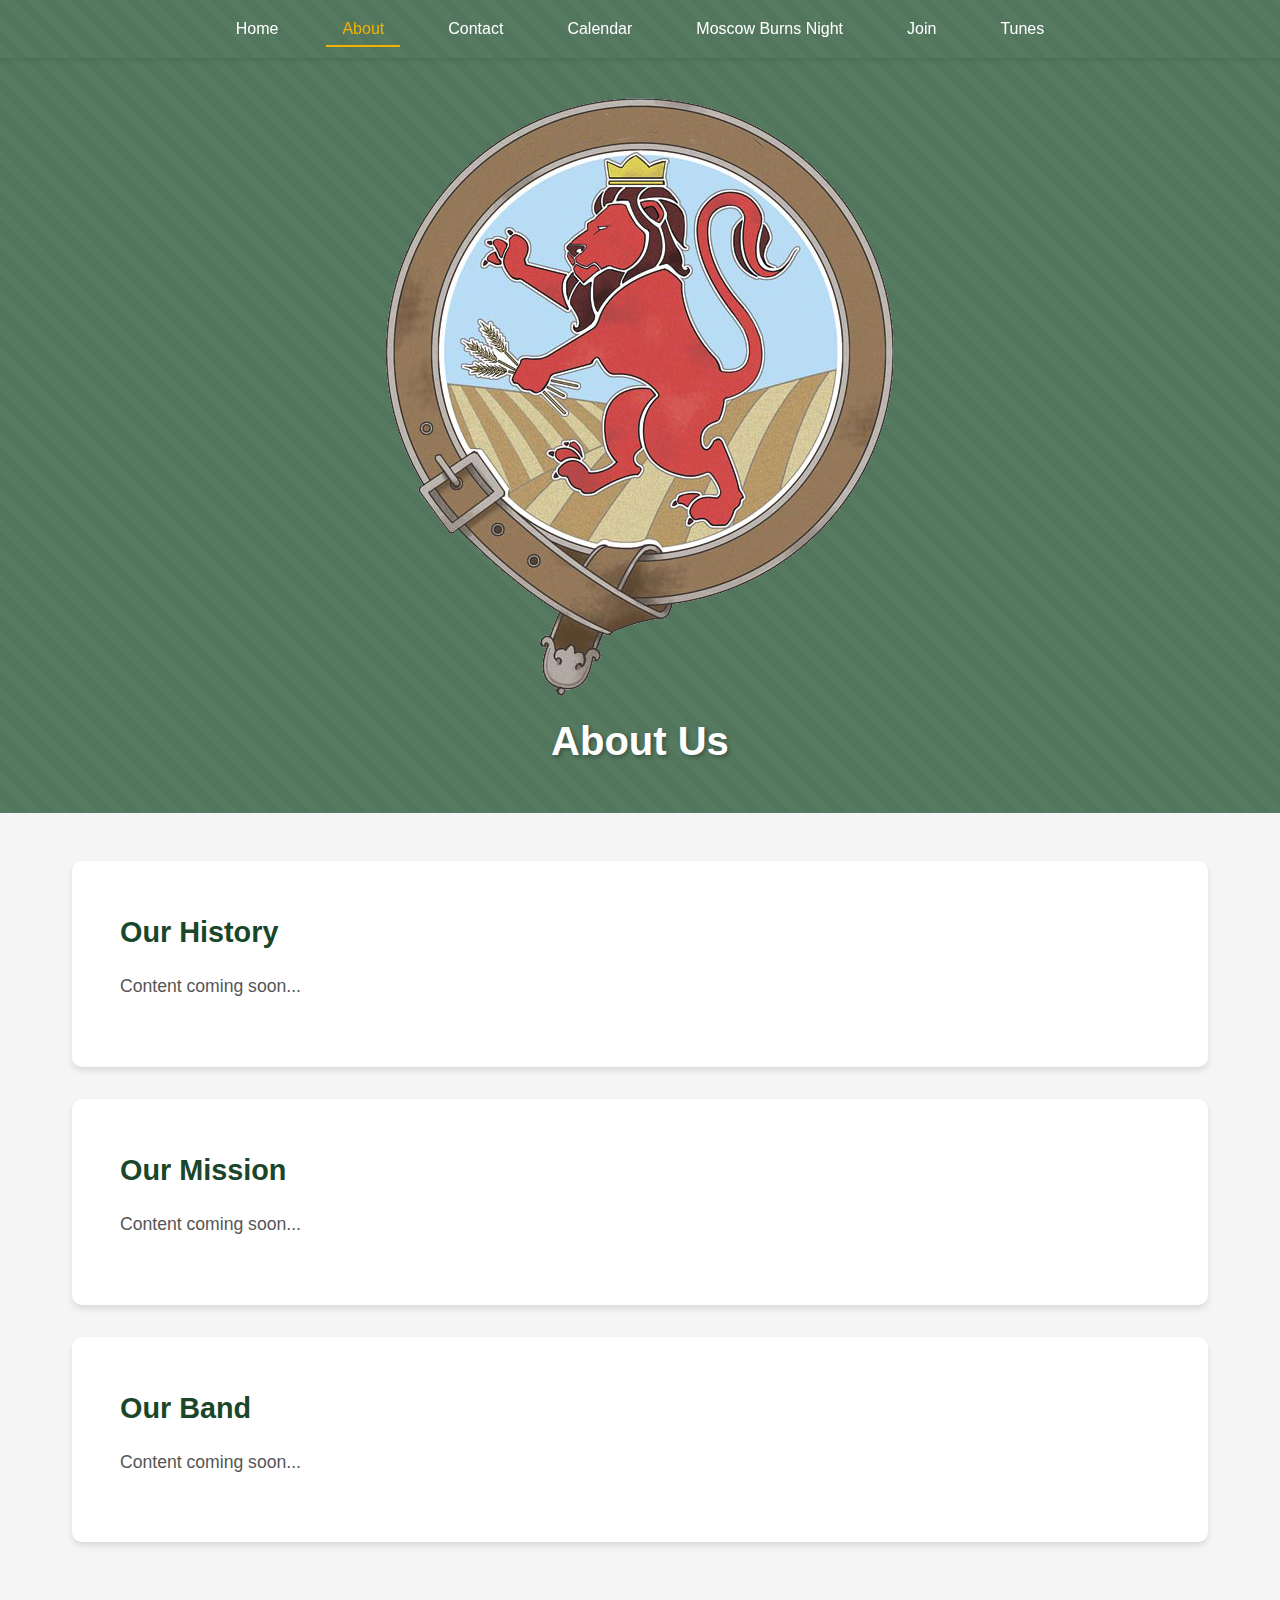
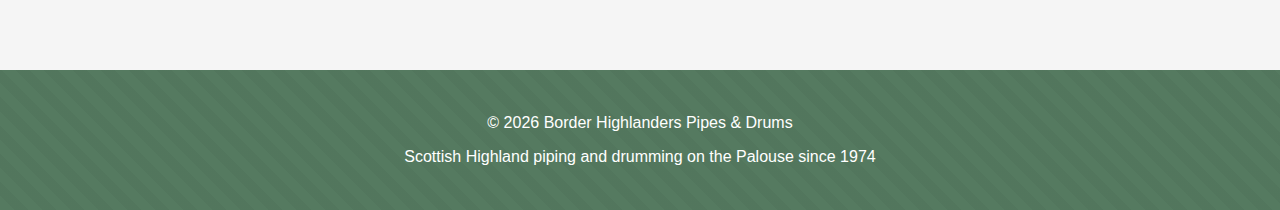
<file: about.html>
<!DOCTYPE html>
<html lang="en">
<head>
    <meta charset="UTF-8">
    <meta name="viewport" content="width=device-width, initial-scale=1.0">
    <title>About - Border Highlanders Pipes & Drums</title>
    <link rel="stylesheet" href="styles.css">
</head>
<body>
    <nav>
        <ul>
            <li><a href="index.html">Home</a></li>
            <li><a href="about.html" class="active">About</a></li>
            <li><a href="contact.html">Contact</a></li>
            <li><a href="calendar.html">Calendar</a></li>
            <li><a href="moscow-burns-night.html">Moscow Burns Night</a></li>
            <li><a href="join.html">Join</a></li>
            <li><a href="tunes.html">Tunes</a></li>
        </ul>
    </nav>

    <div class="hero">
        <div class="hero-content">
            <img src="images/CrestSquareTransparent.png" alt="Border Highlanders Crest" class="hero-logo">
            <div class="hero-text">
                <h1>About Us</h1>
            </div>
        </div>
    </div>

    <div class="container">
        <div class="content-section">
            <h2>Our History</h2>
            <p>Content coming soon...</p>
        </div>

        <div class="content-section">
            <h2>Our Mission</h2>
            <p>Content coming soon...</p>
        </div>

        <div class="content-section">
            <h2>Our Band</h2>
            <p>Content coming soon...</p>
        </div>
    </div>

    <footer>
        <p>&copy; 2026 Border Highlanders Pipes & Drums</p>
        <p>Scottish Highland piping and drumming on the Palouse since 1974</p>
    </footer>
</body>
</html>
</file>
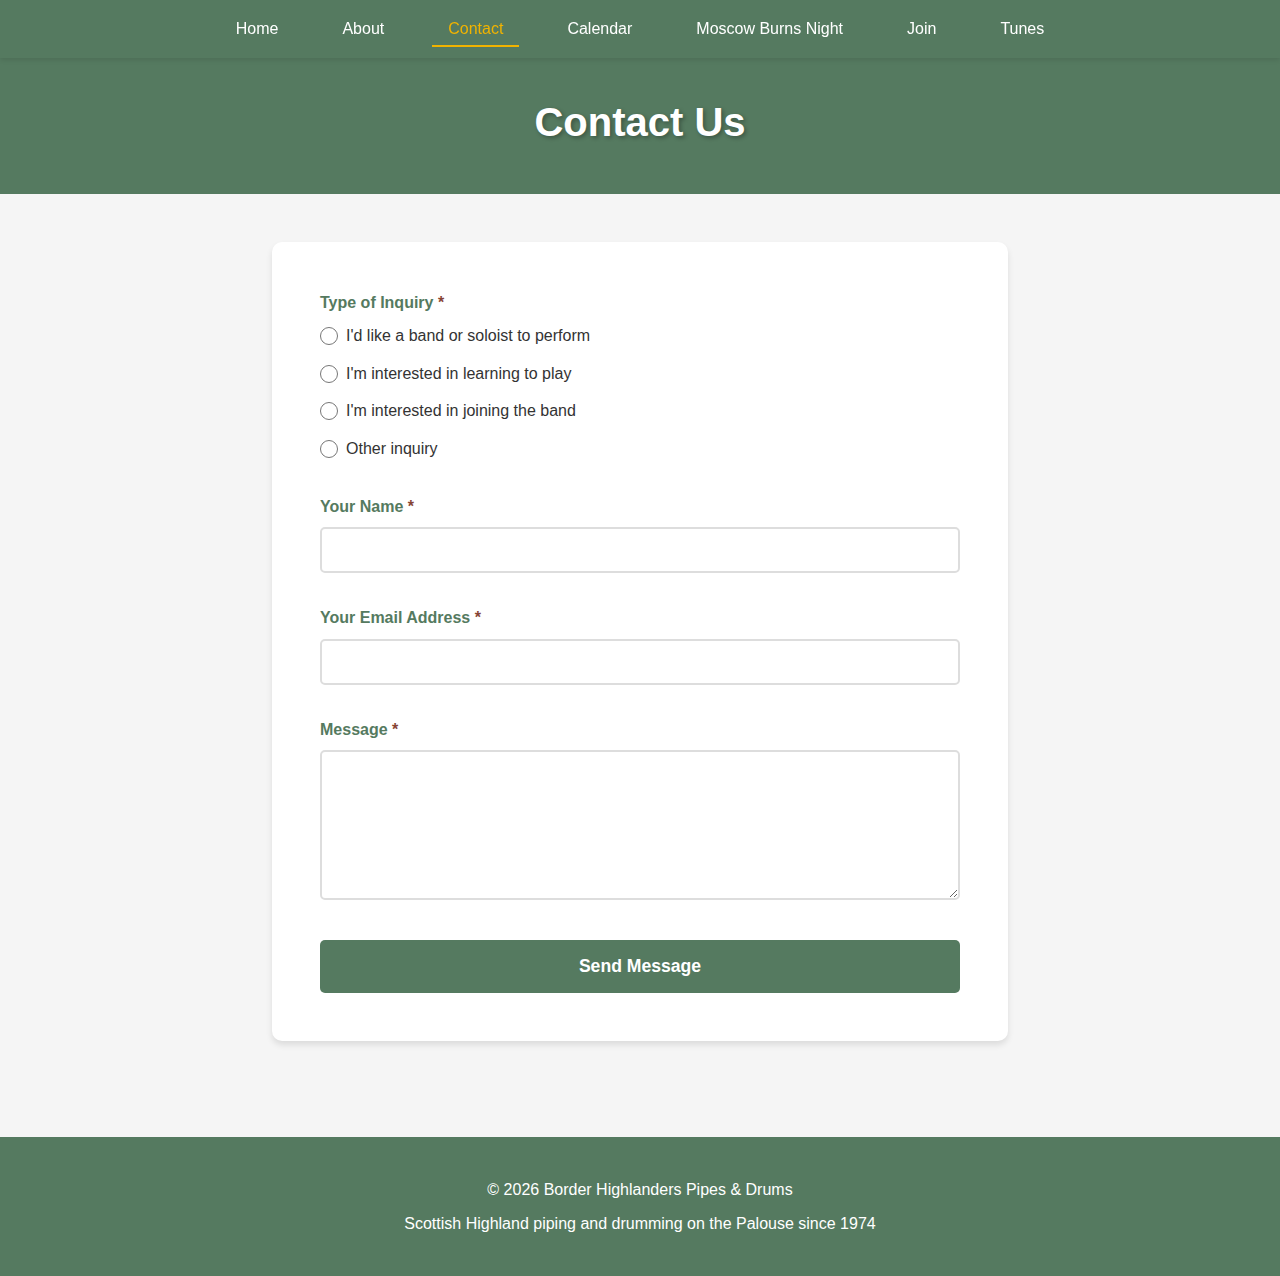
<file: contact.html>
<!DOCTYPE html>
<html lang="en">
<head>
    <meta charset="UTF-8">
    <meta name="viewport" content="width=device-width, initial-scale=1.0">
    <title>Contact - Border Highlanders Pipes & Drums</title>
    <style>
        * {
            margin: 0;
            padding: 0;
            box-sizing: border-box;
        }

        body {
            font-family: 'Segoe UI', Tahoma, Geneva, Verdana, sans-serif;
            line-height: 1.6;
            color: #333;
            background-color: #f5f5f5;
        }

        /* Navigation */
        nav {
            background-color: #557a60;
            padding: 1rem 0;
            box-shadow: 0 2px 5px rgba(0,0,0,0.1);
            position: sticky;
            top: 0;
            z-index: 100;
        }

        nav ul {
            list-style: none;
            display: flex;
            justify-content: center;
            flex-wrap: wrap;
            gap: 2rem;
            padding: 0 2rem;
        }

        nav a {
            color: #fff;
            text-decoration: none;
            font-weight: 500;
            transition: color 0.3s ease;
            padding: 0.5rem 1rem;
        }

        nav a:hover {
            color: #F1B300;
        }

        nav a.active {
            color: #F1B300;
            border-bottom: 2px solid #F1B300;
        }

        /* Hero Section */
        .hero {
            background-color: #557a60;
            color: white;
            padding: 2rem 2rem;
            text-align: center;
        }

        .hero h1 {
            font-size: 2.5rem;
            margin-bottom: 0.5rem;
            text-shadow: 2px 2px 4px rgba(0,0,0,0.3);
        }

        /* Main Content */
        .container {
            max-width: 800px;
            margin: 0 auto;
            padding: 3rem 2rem;
        }

        .contact-form {
            background: white;
            padding: 3rem;
            border-radius: 10px;
            box-shadow: 0 4px 6px rgba(0,0,0,0.1);
        }

        .form-group {
            margin-bottom: 2rem;
        }

        .form-group label {
            display: block;
            margin-bottom: 0.5rem;
            font-weight: 600;
            color: #557a60;
        }

        .radio-group {
            display: flex;
            flex-direction: column;
            gap: 0.75rem;
        }

        .radio-option {
            display: flex;
            align-items: center;
            gap: 0.5rem;
        }

        .radio-option input[type="radio"] {
            width: 18px;
            height: 18px;
            accent-color: #557a60;
        }

        .radio-option label {
            margin: 0;
            font-weight: normal;
            color: #333;
            cursor: pointer;
        }

        input[type="text"],
        input[type="email"],
        textarea {
            width: 100%;
            padding: 0.75rem;
            border: 2px solid #ddd;
            border-radius: 5px;
            font-family: inherit;
            font-size: 1rem;
            transition: border-color 0.3s ease;
        }

        input[type="text"]:focus,
        input[type="email"]:focus,
        textarea:focus {
            outline: none;
            border-color: #557a60;
        }

        textarea {
            min-height: 150px;
            resize: vertical;
        }

        .submit-btn {
            background-color: #557a60;
            color: white;
            padding: 1rem 2rem;
            border: none;
            border-radius: 5px;
            font-size: 1.1rem;
            font-weight: 600;
            cursor: pointer;
            transition: background-color 0.3s ease;
            width: 100%;
        }

        .submit-btn:hover {
            background-color: #446350;
        }

        .required {
            color: #874434;
        }

        /* Footer */
        footer {
            background-color: #557a60;
            color: white;
            text-align: center;
            padding: 2rem;
            margin-top: 3rem;
        }

        footer p {
            margin: 0.5rem 0;
        }

        /* Responsive Design */
        @media (max-width: 768px) {
            .hero h1 {
                font-size: 1.8rem;
            }

            nav ul {
                gap: 1rem;
            }

            nav a {
                padding: 0.3rem 0.5rem;
                font-size: 0.9rem;
            }

            .contact-form {
                padding: 1.5rem;
            }
        }
    </style>
</head>
<body>
    <nav>
        <ul>
            <li><a href="index.html">Home</a></li>
            <li><a href="about.html">About</a></li>
            <li><a href="contact.html" class="active">Contact</a></li>
            <li><a href="calendar.html">Calendar</a></li>
            <li><a href="moscow-burns-night.html">Moscow Burns Night</a></li>
            <li><a href="join.html">Join</a></li>
            <li><a href="tunes.html">Tunes</a></li>
        </ul>
    </nav>

    <div class="hero">
        <h1>Contact Us</h1>
    </div>

    <div class="container">
        <div class="contact-form">
            <form action="https://formspree.io/f/xbddrvkv" method="POST">
                <div class="form-group">
                    <label>Type of Inquiry <span class="required">*</span></label>
                    <div class="radio-group">
                        <div class="radio-option">
                            <input type="radio" id="performance" name="inquiry_type" value="I'd like a band or soloist to perform" required>
                            <label for="performance">I'd like a band or soloist to perform</label>
                        </div>
                        <div class="radio-option">
                            <input type="radio" id="learn" name="inquiry_type" value="I'm interested in learning to play" required>
                            <label for="learn">I'm interested in learning to play</label>
                        </div>
                        <div class="radio-option">
                            <input type="radio" id="join" name="inquiry_type" value="I'm interested in joining the band" required>
                            <label for="join">I'm interested in joining the band</label>
                        </div>
                        <div class="radio-option">
                            <input type="radio" id="other" name="inquiry_type" value="Other inquiry" required>
                            <label for="other">Other inquiry</label>
                        </div>
                    </div>
                </div>

                <div class="form-group">
                    <label for="name">Your Name <span class="required">*</span></label>
                    <input type="text" id="name" name="name" required>
                </div>

                <div class="form-group">
                    <label for="email">Your Email Address <span class="required">*</span></label>
                    <input type="email" id="email" name="email" required>
                </div>

                <div class="form-group">
                    <label for="message">Message <span class="required">*</span></label>
                    <textarea id="message" name="message" required></textarea>
                </div>

                <button type="submit" class="submit-btn">Send Message</button>
            </form>
        </div>
    </div>

    <footer>
        <p>&copy; 2026 Border Highlanders Pipes & Drums</p>
        <p>Scottish Highland piping and drumming on the Palouse since 1974</p>
    </footer>

    <script>
        // Update form subject based on selected inquiry type
        document.querySelectorAll('input[name="inquiry_type"]').forEach(radio => {
            radio.addEventListener('change', function() {
                const form = document.querySelector('form');
                // Add hidden _subject field for Formspree
                let subjectInput = form.querySelector('input[name="_subject"]');
                if (!subjectInput) {
                    subjectInput = document.createElement('input');
                    subjectInput.type = 'hidden';
                    subjectInput.name = '_subject';
                    form.appendChild(subjectInput);
                }
                subjectInput.value = this.value;
            });
        });
    </script>
</body>
</html>
</file>
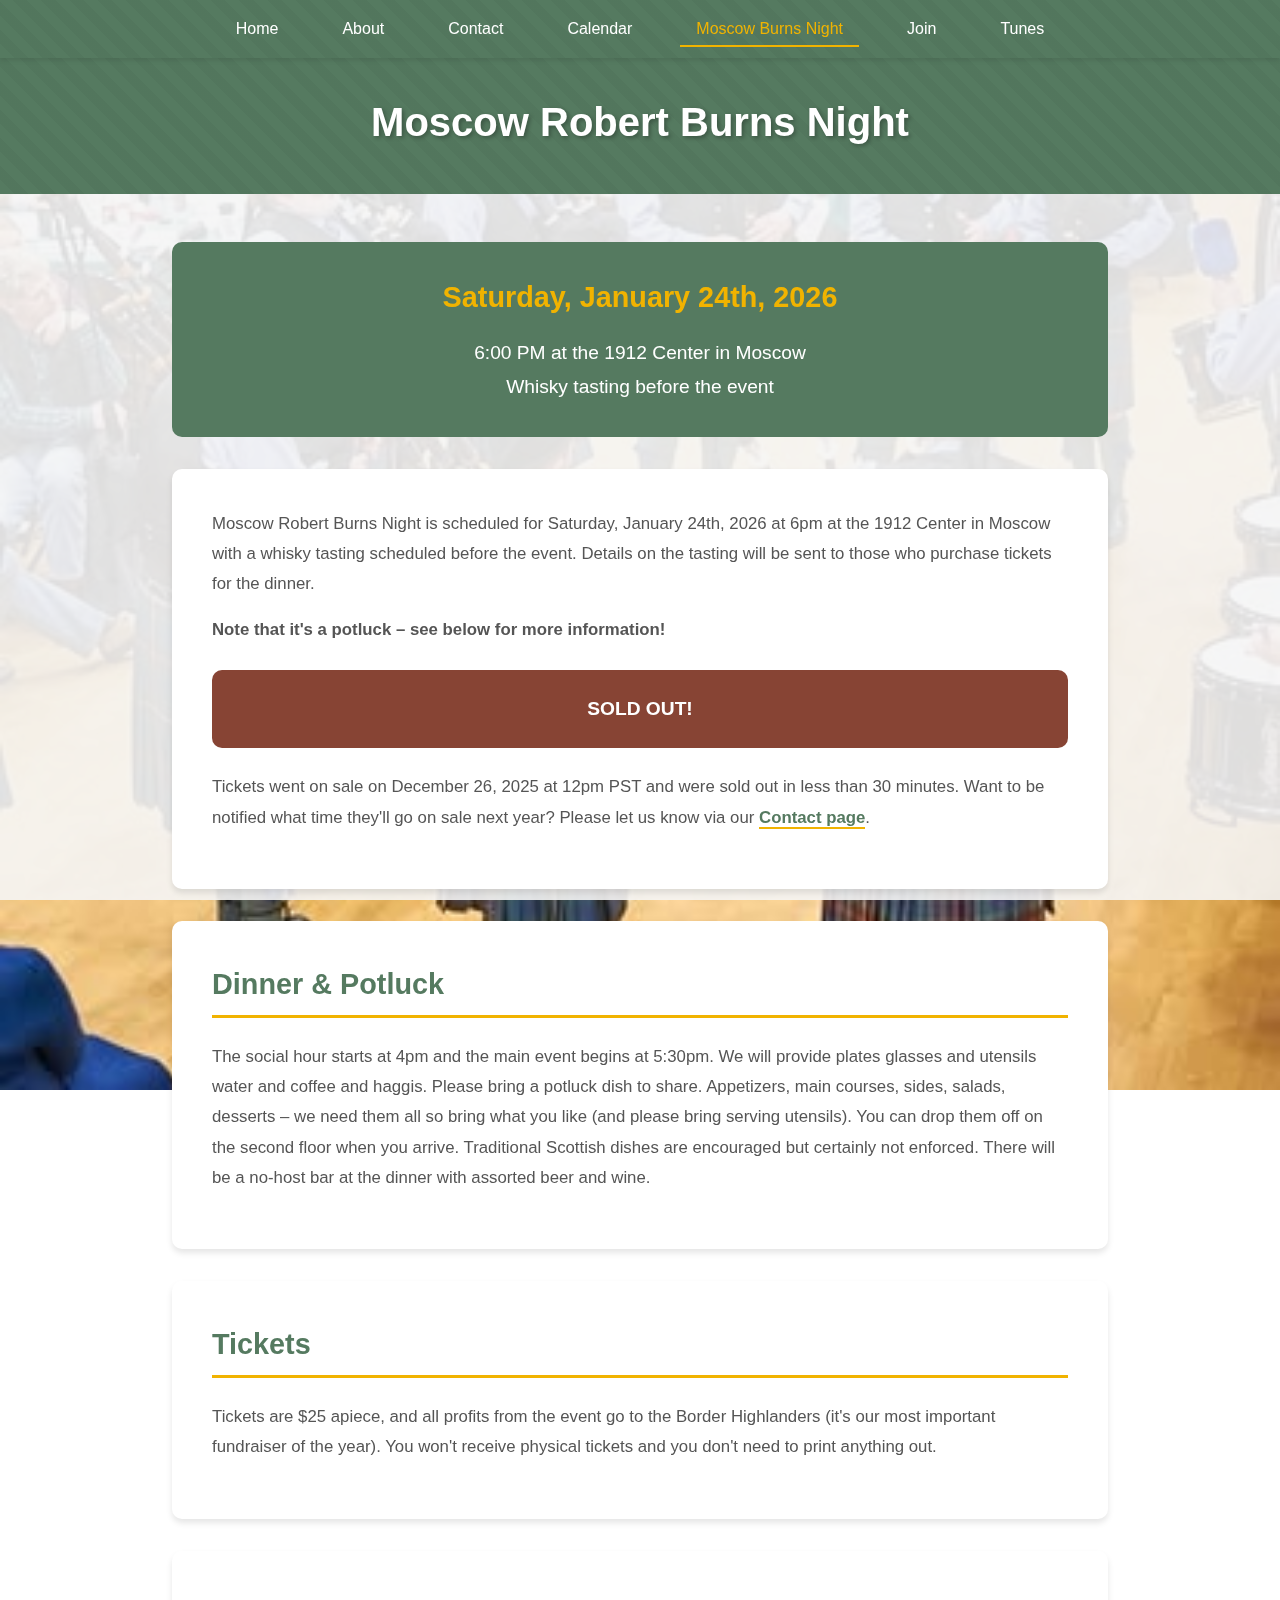
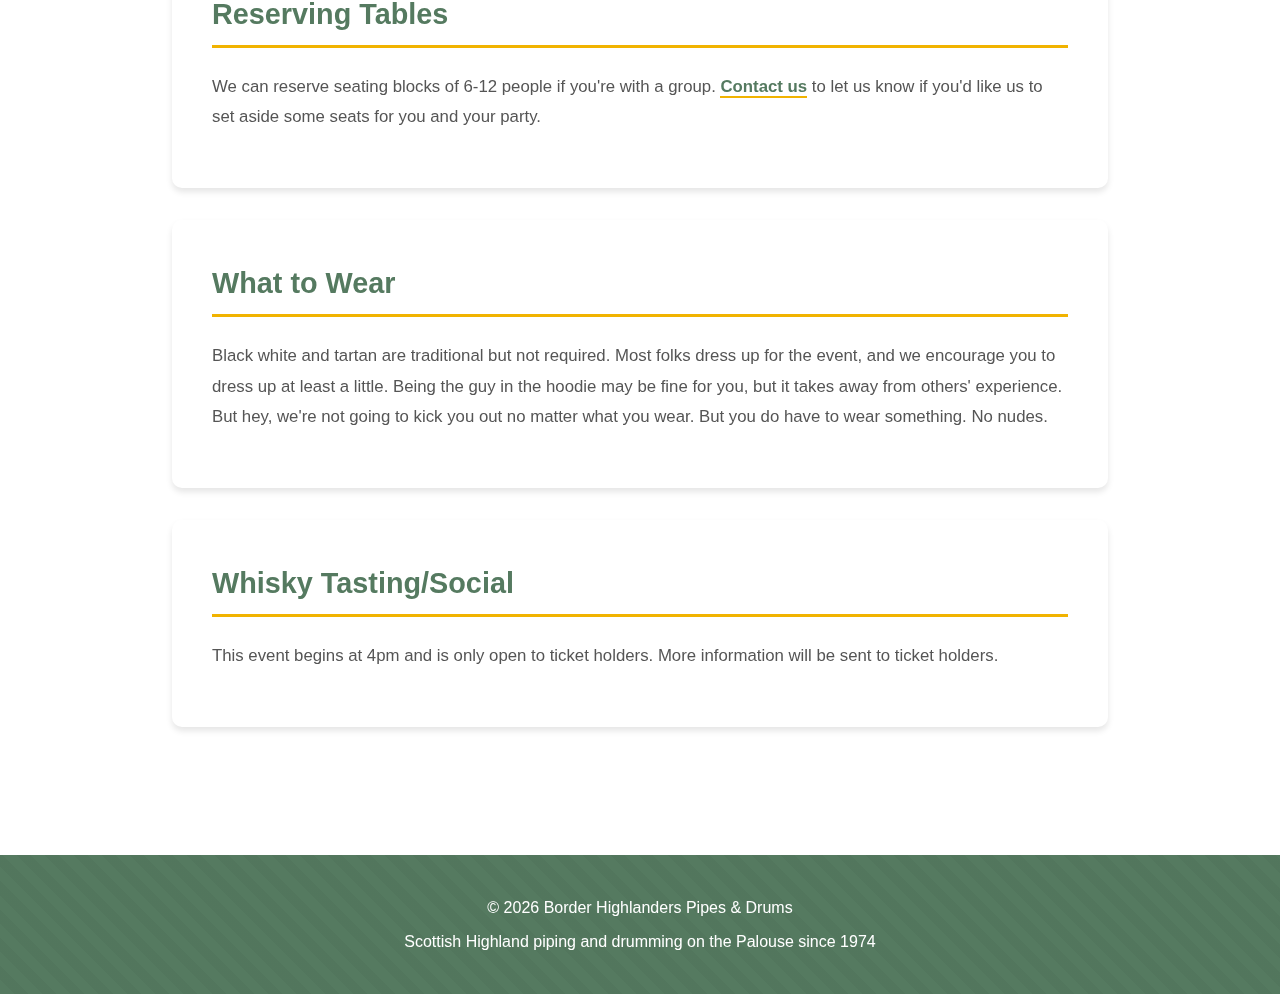
<file: moscow-burns-night.html>
<!DOCTYPE html>
<html lang="en">
<head>
    <meta charset="UTF-8">
    <meta name="viewport" content="width=device-width, initial-scale=1.0">
    <title>Moscow Burns Night - Border Highlanders Pipes & Drums</title>
    <style>
        * {
            margin: 0;
            padding: 0;
            box-sizing: border-box;
        }

        body {
            font-family: 'Segoe UI', Tahoma, Geneva, Verdana, sans-serif;
            line-height: 1.6;
            color: #333;
            background-image: url('images/burns.jpg');
            background-attachment: fixed;
            background-size: cover;
            background-position: center;
            background-repeat: no-repeat;
        }

        body::before {
            content: '';
            position: fixed;
            top: 0;
            left: 0;
            right: 0;
            bottom: 0;
            background-color: rgba(245, 245, 245, 0.90);
            z-index: -1;
        }

        /* Navigation */
        nav {
            background-color: #557a60;
            background-image:
                repeating-linear-gradient(
                    45deg,
                    transparent,
                    transparent 10px,
                    rgba(0, 0, 0, 0.03) 10px,
                    rgba(0, 0, 0, 0.03) 20px
                );
            padding: 1rem 0;
            box-shadow: 0 2px 5px rgba(0,0,0,0.1);
            position: sticky;
            top: 0;
            z-index: 100;
        }

        nav ul {
            list-style: none;
            display: flex;
            justify-content: center;
            flex-wrap: wrap;
            gap: 2rem;
            padding: 0 2rem;
        }

        nav a {
            color: #fff;
            text-decoration: none;
            font-weight: 500;
            transition: color 0.3s ease;
            padding: 0.5rem 1rem;
        }

        nav a:hover {
            color: #F1B300;
        }

        nav a.active {
            color: #F1B300;
            border-bottom: 2px solid #F1B300;
        }

        /* Hero Section */
        .hero {
            background-color: #557a60;
            background-image:
                repeating-linear-gradient(
                    45deg,
                    transparent,
                    transparent 10px,
                    rgba(0, 0, 0, 0.03) 10px,
                    rgba(0, 0, 0, 0.03) 20px
                );
            color: white;
            padding: 2rem 2rem;
            text-align: center;
        }

        .hero h1 {
            font-size: 2.5rem;
            margin-bottom: 0.5rem;
            text-shadow: 2px 2px 4px rgba(0,0,0,0.3);
        }

        /* Main Content */
        .container {
            max-width: 1000px;
            margin: 0 auto;
            padding: 3rem 2rem;
        }

        .content-section {
            background: white;
            padding: 2.5rem;
            border-radius: 10px;
            box-shadow: 0 4px 6px rgba(0,0,0,0.1);
            margin-bottom: 2rem;
        }

        .event-highlight {
            background-color: #557a60;
            color: white;
            padding: 2rem;
            border-radius: 10px;
            margin-bottom: 2rem;
            text-align: center;
        }

        .event-highlight h2 {
            font-size: 1.8rem;
            margin-bottom: 1rem;
            color: #F1B300;
        }

        .event-highlight p {
            font-size: 1.2rem;
            line-height: 1.8;
        }

        .content-section h2 {
            color: #557a60;
            margin-bottom: 1.5rem;
            font-size: 1.8rem;
            border-bottom: 3px solid #F1B300;
            padding-bottom: 0.5rem;
        }

        .content-section p {
            font-size: 1.05rem;
            line-height: 1.8;
            color: #555;
            margin-bottom: 1rem;
        }

        .content-section a {
            color: #557a60;
            text-decoration: none;
            font-weight: 600;
            border-bottom: 2px solid #F1B300;
        }

        .content-section a:hover {
            color: #F1B300;
        }

        .note {
            background-color: #f9f9f9;
            border-left: 4px solid #F1B300;
            padding: 1rem 1.5rem;
            margin: 1.5rem 0;
            font-style: italic;
            color: #666;
        }

        .sold-out {
            background-color: #874434;
            color: white;
            padding: 1.5rem;
            border-radius: 10px;
            text-align: center;
            font-weight: 600;
            font-size: 1.2rem;
            margin: 1.5rem 0;
        }

        /* Footer */
        footer {
            background-color: #557a60;
            background-image:
                repeating-linear-gradient(
                    45deg,
                    transparent,
                    transparent 10px,
                    rgba(0, 0, 0, 0.03) 10px,
                    rgba(0, 0, 0, 0.03) 20px
                );
            color: white;
            text-align: center;
            padding: 2rem;
            margin-top: 3rem;
        }

        footer p {
            margin: 0.5rem 0;
        }

        /* Responsive Design */
        @media (max-width: 768px) {
            .hero h1 {
                font-size: 1.8rem;
            }

            nav ul {
                gap: 1rem;
            }

            nav a {
                padding: 0.3rem 0.5rem;
                font-size: 0.9rem;
            }

            .content-section {
                padding: 1.5rem;
            }

            .event-highlight h2 {
                font-size: 1.5rem;
            }

            .event-highlight p {
                font-size: 1rem;
            }
        }
    </style>
</head>
<body>
    <nav>
        <ul>
            <li><a href="index.html">Home</a></li>
            <li><a href="about.html">About</a></li>
            <li><a href="contact.html">Contact</a></li>
            <li><a href="calendar.html">Calendar</a></li>
            <li><a href="moscow-burns-night.html" class="active">Moscow Burns Night</a></li>
            <li><a href="join.html">Join</a></li>
            <li><a href="tunes.html">Tunes</a></li>
        </ul>
    </nav>

    <div class="hero">
        <h1>Moscow Robert Burns Night</h1>
    </div>

    <div class="container">
        <div class="event-highlight">
            <h2>Saturday, January 24th, 2026</h2>
            <p>6:00 PM at the 1912 Center in Moscow</p>
            <p>Whisky tasting before the event</p>
        </div>

        <div class="content-section">
            <p>Moscow Robert Burns Night is scheduled for Saturday, January 24th, 2026 at 6pm at the 1912 Center in Moscow with a whisky tasting scheduled before the event. Details on the tasting will be sent to those who purchase tickets for the dinner.</p>

            <p><strong>Note that it's a potluck – see below for more information!</strong></p>

            <div class="sold-out">
                SOLD OUT!
            </div>

            <p>Tickets went on sale on December 26, 2025 at 12pm PST and were sold out in less than 30 minutes. Want to be notified what time they'll go on sale next year? Please let us know via our <a href="contact.html">Contact page</a>.</p>
        </div>

        <div class="content-section">
            <h2>Dinner & Potluck</h2>
            <p>The social hour starts at 4pm and the main event begins at 5:30pm. We will provide plates glasses and utensils water and coffee and haggis. Please bring a potluck dish to share. Appetizers, main courses, sides, salads, desserts – we need them all so bring what you like (and please bring serving utensils). You can drop them off on the second floor when you arrive. Traditional Scottish dishes are encouraged but certainly not enforced. There will be a no-host bar at the dinner with assorted beer and wine.</p>
        </div>

        <div class="content-section">
            <h2>Tickets</h2>
            <p>Tickets are $25 apiece, and all profits from the event go to the Border Highlanders (it's our most important fundraiser of the year). You won't receive physical tickets and you don't need to print anything out.</p>
        </div>

        <div class="content-section">
            <h2>Reserving Tables</h2>
            <p>We can reserve seating blocks of 6-12 people if you're with a group. <a href="contact.html">Contact us</a> to let us know if you'd like us to set aside some seats for you and your party.</p>
        </div>

        <div class="content-section">
            <h2>What to Wear</h2>
            <p>Black white and tartan are traditional but not required. Most folks dress up for the event, and we encourage you to dress up at least a little. Being the guy in the hoodie may be fine for you, but it takes away from others' experience. But hey, we're not going to kick you out no matter what you wear. But you do have to wear something. No nudes.</p>
        </div>

        <div class="content-section">
            <h2>Whisky Tasting/Social</h2>
            <p>This event begins at 4pm and is only open to ticket holders. More information will be sent to ticket holders.</p>
        </div>
    </div>

    <footer>
        <p>&copy; 2026 Border Highlanders Pipes & Drums</p>
        <p>Scottish Highland piping and drumming on the Palouse since 1974</p>
    </footer>
</body>
</html>
</file>
<file: styles.css>
/* Reset Styles */
* {
    margin: 0;
    padding: 0;
    box-sizing: border-box;
}

/* Base Styles */
body {
    font-family: 'Segoe UI', Tahoma, Geneva, Verdana, sans-serif;
    line-height: 1.6;
    color: #333;
    background-color: #f5f5f5;
}

/* Page-specific backgrounds */
body.page-join {
    background-image: url('images/portrait');
    background-attachment: fixed;
    background-size: cover;
    background-position: center;
    background-repeat: no-repeat;
}

body.page-contact {
    background-image: url('images/lentil.jpg');
    background-attachment: fixed;
    background-size: cover;
    background-position: center;
    background-repeat: no-repeat;
}

body.page-calendar {
    background-image: url('images/hunga.jpg');
    background-attachment: fixed;
    background-size: cover;
    background-position: center;
    background-repeat: no-repeat;
}

body.page-burns {
    background-image: url('images/burns.jpg');
    background-attachment: fixed;
    background-size: cover;
    background-position: center;
    background-repeat: no-repeat;
}

/* Background overlay for pages with fixed images */
body.page-join::before,
body.page-contact::before,
body.page-calendar::before,
body.page-burns::before {
    content: '';
    position: fixed;
    top: 0;
    left: 0;
    right: 0;
    bottom: 0;
    background-color: rgba(245, 245, 245, 0.90);
    z-index: -1;
}

body.page-join::before {
    background-color: rgba(245, 245, 245, 0.85);
}

/* Navigation */
nav {
    background-color: #557a60;
    background-image:
        repeating-linear-gradient(
            45deg,
            transparent,
            transparent 10px,
            rgba(0, 0, 0, 0.03) 10px,
            rgba(0, 0, 0, 0.03) 20px
        );
    padding: 1rem 0;
    box-shadow: 0 2px 5px rgba(0,0,0,0.1);
    position: sticky;
    top: 0;
    z-index: 100;
}

nav ul {
    list-style: none;
    display: flex;
    justify-content: center;
    flex-wrap: wrap;
    gap: 2rem;
    padding: 0 2rem;
}

nav a {
    color: #fff;
    text-decoration: none;
    font-weight: 500;
    transition: color 0.3s ease;
    padding: 0.5rem 1rem;
}

nav a:hover {
    color: #F1B300;
}

nav a.active {
    color: #F1B300;
    border-bottom: 2px solid #F1B300;
}

/* Hero Section */
.hero {
    background-color: #557a60;
    background-image:
        repeating-linear-gradient(
            45deg,
            transparent,
            transparent 10px,
            rgba(0, 0, 0, 0.03) 10px,
            rgba(0, 0, 0, 0.03) 20px
        );
    color: white;
    padding: 2rem 2rem;
    text-align: center;
}

.hero h1 {
    font-size: 2.5rem;
    margin-bottom: 0.5rem;
    text-shadow: 2px 2px 4px rgba(0,0,0,0.3);
}

/* Homepage specific hero styles */
body.page-home .hero h1 {
    font-size: 3rem;
    margin-bottom: 1rem;
}

.hero .tagline {
    font-size: 1.3rem;
    font-style: italic;
    color: #F1B300;
    margin-bottom: 2rem;
}

/* Main Content */
.container {
    max-width: 1200px;
    margin: 0 auto;
    padding: 3rem 2rem;
}

body.page-contact .container {
    max-width: 800px;
}

body.page-join .container,
body.page-burns .container {
    max-width: 1000px;
}

.content-section {
    background: white;
    padding: 3rem;
    border-radius: 10px;
    box-shadow: 0 4px 6px rgba(0,0,0,0.1);
    margin-bottom: 2rem;
}

body.page-join .content-section,
body.page-burns .content-section {
    padding: 2.5rem;
}

.content-section h2 {
    color: #1a472a;
    margin-bottom: 1rem;
    font-size: 1.8rem;
}

body.page-join .content-section h2,
body.page-burns .content-section h2 {
    color: #557a60;
    margin-bottom: 1.5rem;
    border-bottom: 3px solid #F1B300;
    padding-bottom: 0.5rem;
}

.content-section h3 {
    color: #557a60;
    margin-top: 2rem;
    margin-bottom: 1rem;
    font-size: 1.4rem;
}

.content-section h4 {
    color: #557a60;
    margin-top: 1.5rem;
    margin-bottom: 0.75rem;
    font-size: 1.2rem;
    font-style: italic;
}

.content-section p {
    font-size: 1.1rem;
    line-height: 1.8;
    color: #555;
    margin-bottom: 1rem;
}

body.page-join .content-section p,
body.page-burns .content-section p {
    font-size: 1.05rem;
}

.content-section ul {
    margin-left: 2rem;
    margin-bottom: 1.5rem;
}

.content-section li {
    font-size: 1.05rem;
    line-height: 1.8;
    color: #555;
    margin-bottom: 0.75rem;
}

/* Homepage specific styles */
body.page-home .content-section {
    background: transparent;
    padding: 0;
    border-radius: 0;
    box-shadow: none;
    margin-bottom: 0;
}

.image-container {
    position: relative;
    width: 100vw;
    height: 500px;
    margin: 0;
    margin-left: calc(-50vw + 50%);
    overflow: hidden;
}

.slideshow {
    position: relative;
    width: 100%;
    height: 100%;
}

.slideshow img {
    position: absolute;
    top: 0;
    left: 0;
    width: 100%;
    height: 100%;
    object-fit: cover;
    opacity: 0;
    transition: opacity 1s ease-in-out;
}

.slideshow img.active {
    opacity: 1;
}

.welcome-text {
    font-size: 1.1rem;
    line-height: 1.8;
    color: #808080;
    text-align: center;
    margin: 3rem auto;
    max-width: 1200px;
    padding: 0 2rem;
}

.highlight-box {
    background-color: #874434;
    color: white;
    padding: 3rem 2rem;
    margin: 0;
    text-align: center;
}

.highlight-box h2 {
    margin-bottom: 1rem;
}

/* Join page specific styles */
.intro-text {
    font-size: 1.1rem;
    line-height: 1.8;
    color: #555;
    margin-bottom: 2rem;
}

.intro-text a {
    color: #557a60;
    text-decoration: none;
    font-weight: 600;
    border-bottom: 2px solid #F1B300;
}

.intro-text a:hover {
    color: #F1B300;
}

.note {
    background-color: #f9f9f9;
    border-left: 4px solid #F1B300;
    padding: 1rem 1.5rem;
    margin: 1.5rem 0;
    font-style: italic;
    color: #666;
}

/* Burns Night specific styles */
.event-highlight {
    background-color: #557a60;
    color: white;
    padding: 2rem;
    border-radius: 10px;
    margin-bottom: 2rem;
    text-align: center;
}

.event-highlight h2 {
    font-size: 1.8rem;
    margin-bottom: 1rem;
    color: #F1B300;
}

.event-highlight p {
    font-size: 1.2rem;
    line-height: 1.8;
}

.sold-out {
    background-color: #874434;
    color: white;
    padding: 1.5rem;
    border-radius: 10px;
    text-align: center;
    font-weight: 600;
    font-size: 1.2rem;
    margin: 1.5rem 0;
}

/* Contact form styles */
.contact-form {
    background: white;
    padding: 3rem;
    border-radius: 10px;
    box-shadow: 0 4px 6px rgba(0,0,0,0.1);
}

.form-group {
    margin-bottom: 2rem;
}

.form-group label {
    display: block;
    margin-bottom: 0.5rem;
    font-weight: 600;
    color: #557a60;
}

.radio-group {
    display: flex;
    flex-direction: column;
    gap: 0.75rem;
}

.radio-option {
    display: flex;
    align-items: center;
    gap: 0.5rem;
}

.radio-option input[type="radio"] {
    width: 18px;
    height: 18px;
    accent-color: #557a60;
}

.radio-option label {
    margin: 0;
    font-weight: normal;
    color: #333;
    cursor: pointer;
}

input[type="text"],
input[type="email"],
textarea {
    width: 100%;
    padding: 0.75rem;
    border: 2px solid #ddd;
    border-radius: 5px;
    font-family: inherit;
    font-size: 1rem;
    transition: border-color 0.3s ease;
}

input[type="text"]:focus,
input[type="email"]:focus,
textarea:focus {
    outline: none;
    border-color: #557a60;
}

textarea {
    min-height: 150px;
    resize: vertical;
}

.submit-btn {
    background-color: #557a60;
    color: white;
    padding: 1rem 2rem;
    border: none;
    border-radius: 5px;
    font-size: 1.1rem;
    font-weight: 600;
    cursor: pointer;
    transition: background-color 0.3s ease;
    width: 100%;
}

.submit-btn:hover {
    background-color: #446350;
}

.required {
    color: #874434;
}

/* Calendar page styles */
.calendar-container {
    position: relative;
    padding-bottom: 75%;
    height: 0;
    overflow: hidden;
    background: white;
    border-radius: 10px;
    box-shadow: 0 4px 6px rgba(0,0,0,0.1);
}

.calendar-container iframe {
    position: absolute;
    top: 0;
    left: 0;
    width: 100%;
    height: 100%;
    border: 0;
}

/* Footer */
footer {
    background-color: #557a60;
    background-image:
        repeating-linear-gradient(
            45deg,
            transparent,
            transparent 10px,
            rgba(0, 0, 0, 0.03) 10px,
            rgba(0, 0, 0, 0.03) 20px
        );
    color: white;
    text-align: center;
    padding: 2rem;
    margin-top: 3rem;
}

footer p {
    margin: 0.5rem 0;
}

/* Responsive Design */
@media (max-width: 768px) {
    .hero h1 {
        font-size: 1.8rem;
    }

    body.page-home .hero h1 {
        font-size: 2rem;
    }

    nav ul {
        gap: 1rem;
    }

    nav a {
        padding: 0.3rem 0.5rem;
        font-size: 0.9rem;
    }

    .content-section {
        padding: 1.5rem;
    }

    .contact-form {
        padding: 1.5rem;
    }

    .event-highlight h2 {
        font-size: 1.5rem;
    }

    .event-highlight p {
        font-size: 1rem;
    }

    body.page-join .content-section h2 {
        font-size: 1.5rem;
    }

    body.page-join .content-section h3 {
        font-size: 1.2rem;
    }
}
</file>
